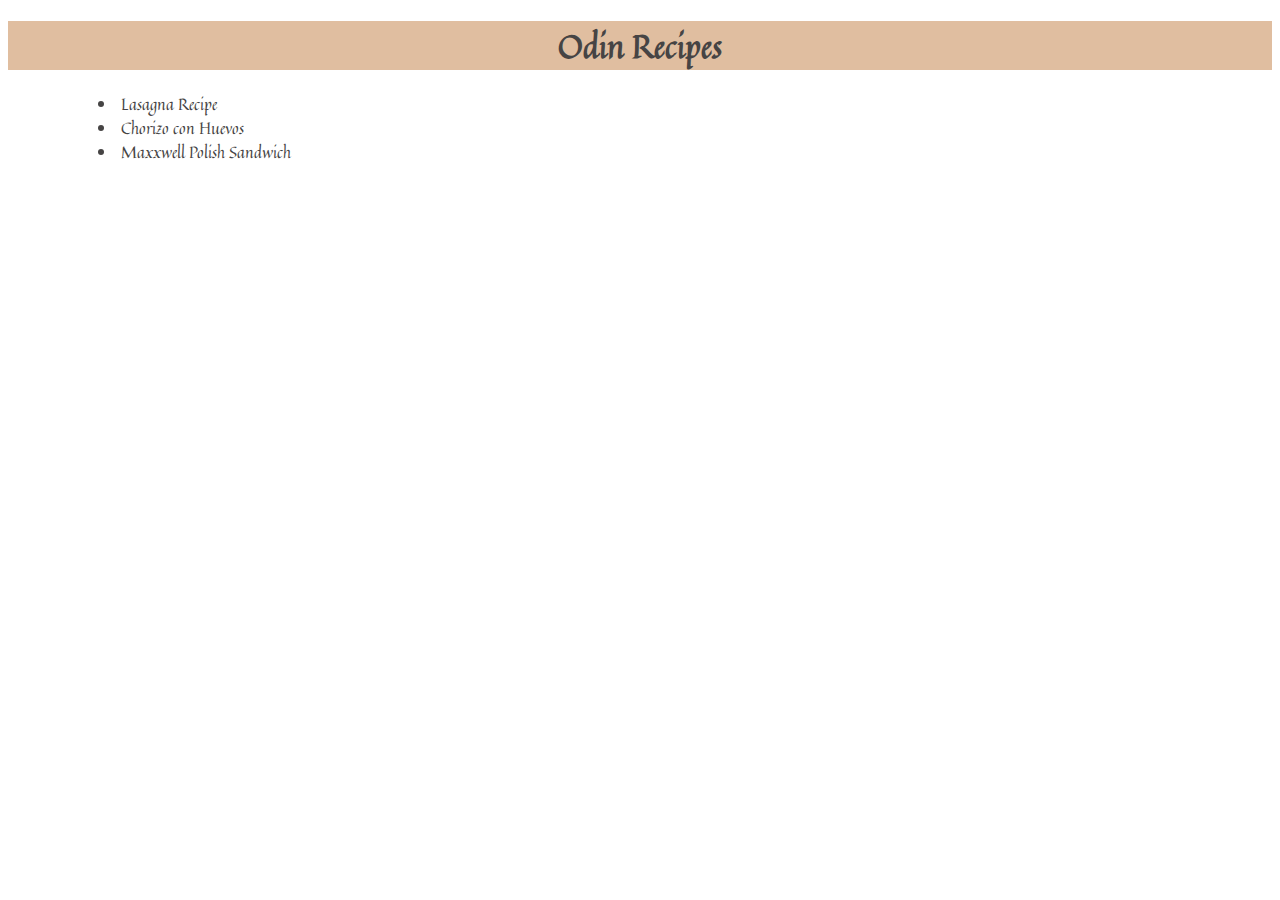
<file: index.html>
<!DOCTYPE html>
<html lang="en">

<head>
    <meta charset="UTF-8">
    <title>odin-recipes</title>
    <link rel="stylesheet" href="./style.css">
    <link rel="preconnect" href="https://fonts.googleapis.com">
<link rel="preconnect" href="https://fonts.gstatic.com" crossorigin>
<link href="https://fonts.googleapis.com/css2?family=Quintessential&display=swap" rel="stylesheet">

</head>

<body>
    <h1 class="header-1">Odin Recipes</h1>
    <ul class="unordered-lists">
        <li><a href="./recipes/lasagna.html">Lasagna Recipe</a></li> 
        <li><a href="./recipes/chorizo.html">Chorizo con Huevos</a></li>
        <li><a href="./recipes/maxwell.html">Maxxwell Polish Sandwich</a></li>
    </ul>
</body>

</html>
</file>
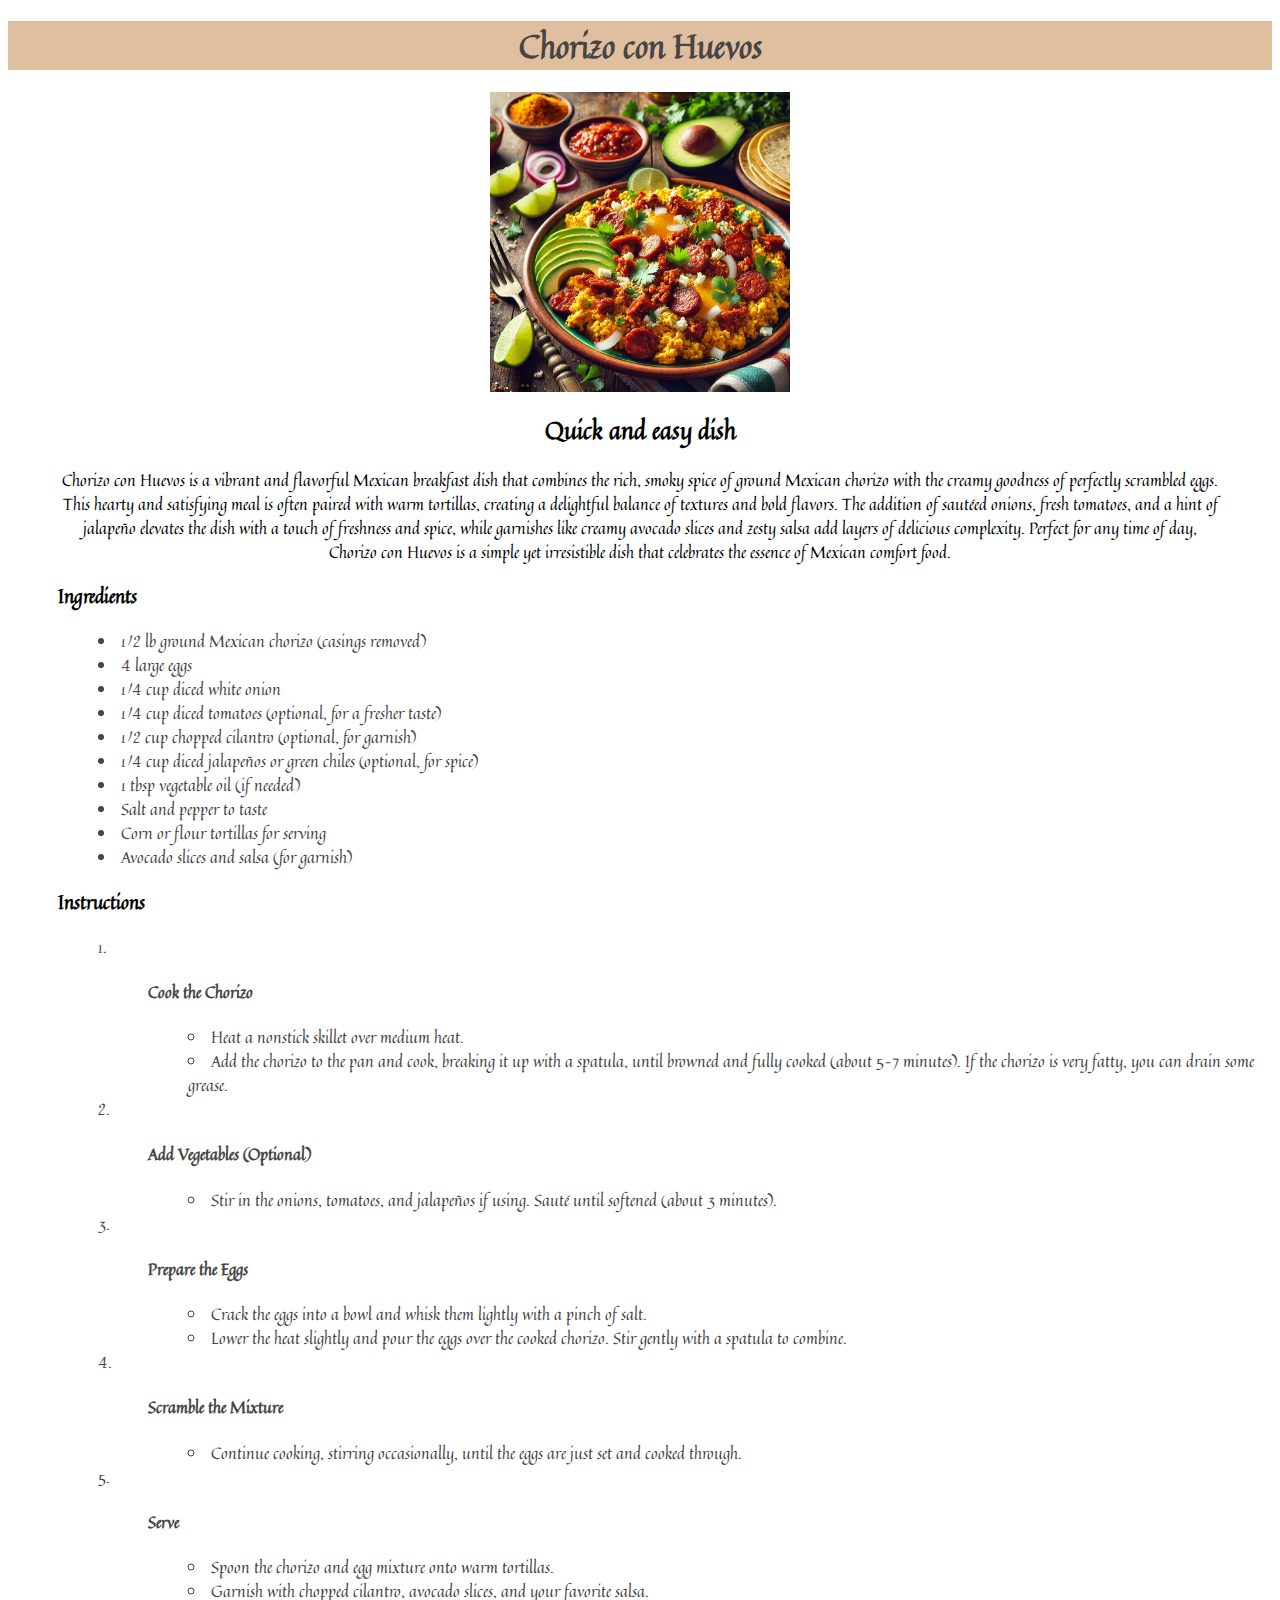
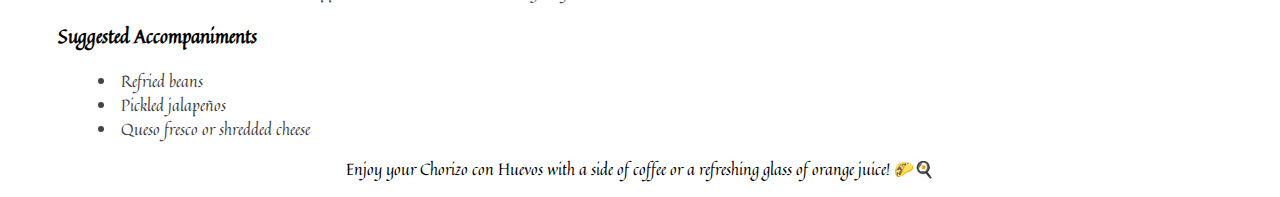
<file: recipes/chorizo.html>
<!DOCTYPE html>
<html lang="en">

<head>
    <meta charset="UTF-8">
    <title>chorizo-con-huevos</title>
    <link rel="stylesheet" href="../style.css">
    <link rel="preconnect" href="https://fonts.googleapis.com">
<link rel="preconnect" href="https://fonts.gstatic.com" crossorigin>
<link href="https://fonts.googleapis.com/css2?family=Quintessential&display=swap" rel="stylesheet">
</head>

<body>
    <h1 class="header-1">Chorizo con Huevos</h1>
    <img src="../images/chorizo.jpg" alt="chorizo" height="300px">
    <h2 class="header-2">Quick and easy dish</h2>
    <p class="description">Chorizo con Huevos is a vibrant and flavorful Mexican breakfast
       dish that combines the rich, smoky spice of ground Mexican chorizo
        with the creamy goodness of perfectly scrambled eggs. This hearty
        and satisfying meal is often paired with warm tortillas, creating
        a delightful balance of textures and bold flavors. The addition
        of sautéed onions, fresh tomatoes, and a hint of jalapeño elevates 
        the dish with a touch of freshness and spice, while garnishes like 
        creamy avocado slices and zesty salsa add layers of delicious 
        complexity. Perfect for any time of day, Chorizo con Huevos is a 
        simple yet irresistible dish that celebrates the essence of Mexican 
        comfort food.</p>

    <h3>Ingredients</h3>
        <ul>
            <li>1/2 lb ground Mexican chorizo (casings removed)</li>
            <li>4 large eggs</li>
            <li>1/4 cup diced white onion</li>
            <li>1/4 cup diced tomatoes (optional, for a fresher taste)</li>
            <li>1/2 cup chopped cilantro (optional, for garnish)</li>
            <li>1/4 cup diced jalapeños or green chiles (optional, for spice)</li>
            <li>1 tbsp vegetable oil (if needed)</li>
            <li>Salt and pepper to taste</li>
            <li>Corn or flour tortillas for serving</li>
            <li>Avocado slices and salsa (for garnish)</li>
        </ul>
    
        <h3>Instructions</h3>
            <ol>
                <li><h4>Cook the Chorizo</h4>
                    <ul>
                        <li>Heat a nonstick skillet over medium heat.</li>
                        <li>Add the chorizo to the pan and cook, breaking it 
                            up with a spatula, until browned and fully cooked 
                            (about 5–7 minutes). If the chorizo is very fatty, 
                            you can drain some grease.</li>
                    </ul>
                </li>
                <li><h4>Add Vegetables (Optional)</h4> 
                    <ul>
                        <li>Stir in the onions, tomatoes, and jalapeños if using. 
                            Sauté until softened (about 3 minutes).</li>
                    </ul>
                </li>
                <li><h4>Prepare the Eggs</h4>
                <ul>
                    <li>Crack the eggs into a bowl and whisk them lightly with a 
                        pinch of salt.</li>
                    <li>Lower the heat slightly and pour the eggs over the cooked 
                        chorizo. Stir gently with a spatula to combine.</li>
                </ul>
                </li>
                <li><h4>Scramble the Mixture</h4>
                <ul>
                    <li>Continue cooking, stirring occasionally, until the eggs 
                        are just set and cooked through.</li>
                </ul>
                </li>
                <li><h4>Serve</h4>
                <ul>
                    <li>Spoon the chorizo and egg mixture onto warm tortillas.</li>
                    <li>Garnish with chopped cilantro, avocado slices, and your 
                        favorite salsa.</li>
                </ul>
                </li>
            </ol>
            <h3>Suggested Accompaniments</h3>
            <ul>
                <li>Refried beans</li>
                <li>Pickled jalapeños</li>
                <li>Queso fresco or shredded cheese</li>
            </ul>
            <p class="description">Enjoy your Chorizo con Huevos with a side of coffee or a refreshing 
                glass of orange juice! 🌮🍳</p>
  
</body>

</html>
</file>
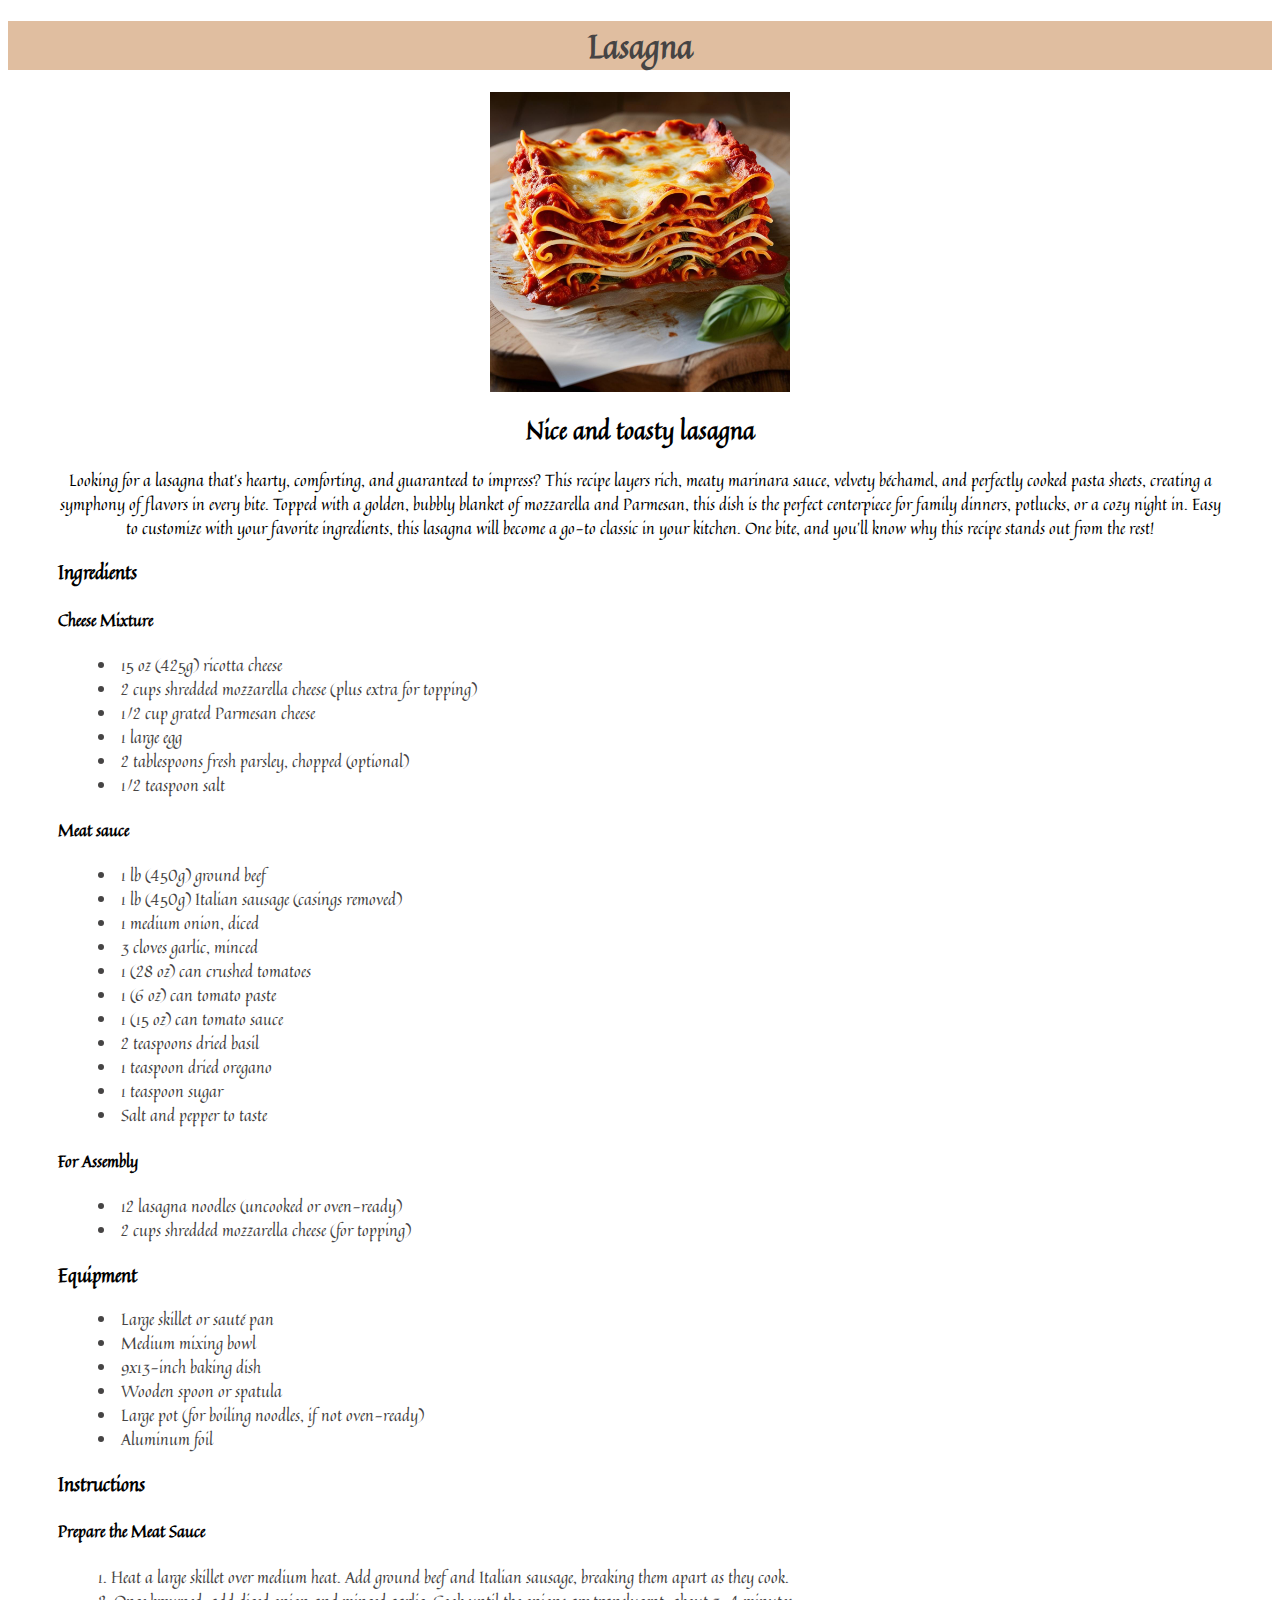
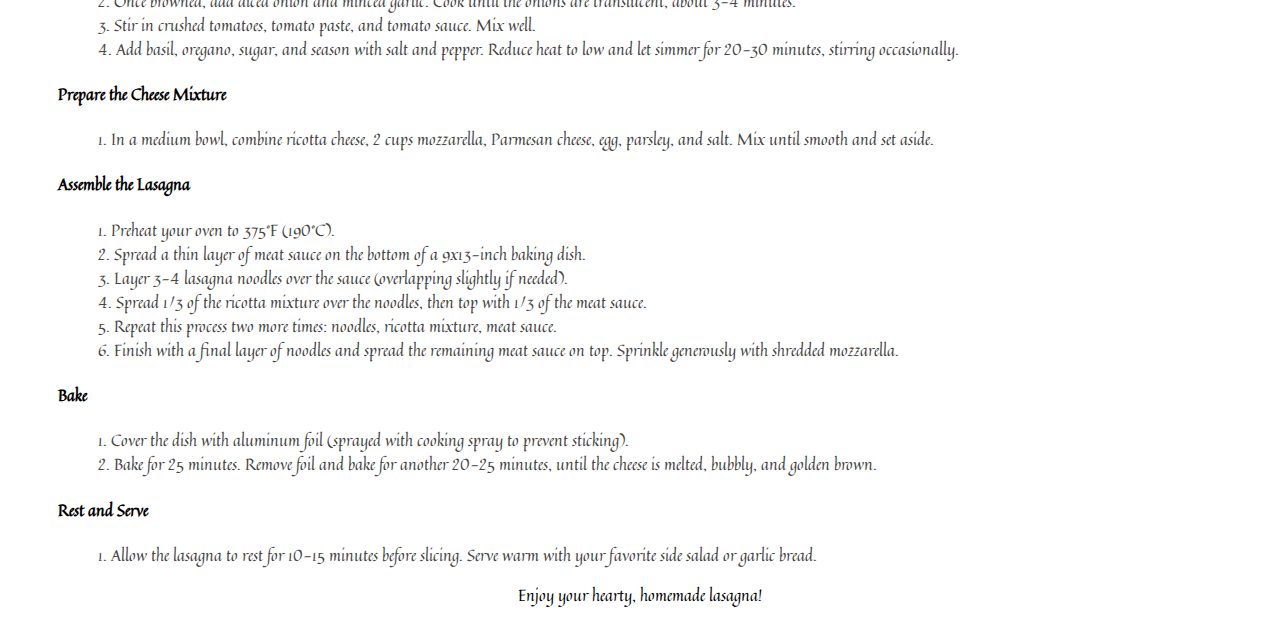
<file: recipes/lasagna.html>
<!DOCTYPE html>
<html lang="en">

<head>
    <meta charset="UTF-8">
    <title>lasagna-recipe</title>
    <link rel="stylesheet" href="../style.css">
    <link rel="preconnect" href="https://fonts.googleapis.com">
<link rel="preconnect" href="https://fonts.gstatic.com" crossorigin>
<link href="https://fonts.googleapis.com/css2?family=Quintessential&display=swap" rel="stylesheet">
</head>

<body>
    <h1 class="header-1">Lasagna</h1>
    <img class="images" src="../images/lasagna.jpg" alt="lasagna" height="300px">
    
    <h2 class="header-2">Nice and toasty lasagna</h2>
    
        <p class="description">Looking for a lasagna that’s hearty, comforting, and guaranteed to impress?
        This recipe layers rich, meaty marinara sauce, velvety béchamel, and perfectly 
        cooked pasta sheets, creating a symphony of flavors in every bite. Topped with 
        a golden, bubbly blanket of mozzarella and Parmesan, this dish is the perfect 
        centerpiece for family dinners, potlucks, or a cozy night in. Easy to customize
        with your favorite ingredients, this lasagna will become a go-to classic in 
        your kitchen. One bite, and you'll know why this recipe stands out from the
        rest!</p>

    <h3>Ingredients</h3>
    
    <h4>Cheese Mixture</h4>
        <ul>
            <li>15 oz (425g) ricotta cheese</li>
            <li>2 cups shredded mozzarella cheese (plus extra for topping)</li>
            <li>1/2 cup grated Parmesan cheese</li>
            <li>1 large egg</li>
            <li>2 tablespoons fresh parsley, chopped (optional)</li>
            <li>1/2 teaspoon salt</li>
        </ul>

    <h4>Meat sauce</h4>
        <ul>
            <li>1 lb (450g) ground beef</li>
            <li>1 lb (450g) Italian sausage (casings removed)</li>
            <li>1 medium onion, diced</li>
            <li>3 cloves garlic, minced</li>
            <li>1 (28 oz) can crushed tomatoes</li>
            <li>1 (6 oz) can tomato paste</li>
            <li>1 (15 oz) can tomato sauce</li>
            <li>2 teaspoons dried basil</li>
            <li>1 teaspoon dried oregano</li>
            <li>1 teaspoon sugar</li>
            <li>Salt and pepper to taste</li>
        </ul>

    <h4>For Assembly</h4>
        <ul>
            <li>12 lasagna noodles (uncooked or oven-ready)</li>
            <li>2 cups shredded mozzarella cheese (for topping)</li>
        </ul>

    <h3>Equipment</h3>    
        <ul>
            <li>Large skillet or sauté pan</li>
            <li>Medium mixing bowl</li>
            <li>9x13-inch baking dish</li>
            <li>Wooden spoon or spatula</li>
            <li>Large pot (for boiling noodles, if not oven-ready)</li>
            <li>Aluminum foil</li>

        </ul>
    <h3>Instructions</h3>
    <h4>Prepare the Meat Sauce</h4>
    <ol>
        <li>Heat a large skillet over medium heat. Add ground beef 
            and Italian sausage, breaking them apart as they cook.</li>
        <li>Once browned, add diced onion and minced garlic. Cook 
            until the onions are translucent, about 3-4 minutes.</li>
        <li>Stir in crushed tomatoes, tomato paste, and tomato sauce. 
            Mix well.</li>
        <li>Add basil, oregano, sugar, and season with salt and pepper. 
            Reduce heat to low and let simmer for 20-30 minutes, stirring 
            occasionally.</li>
    </ol>
    <h4>Prepare the Cheese Mixture</h4>
    <ol>
        <li>In a medium bowl, combine ricotta cheese, 2 cups mozzarella, 
            Parmesan cheese, egg, parsley, and salt. Mix until smooth and 
            set aside.</li>
    </ol>
    <h4>Assemble the Lasagna</h4>
    <ol>
        <li>Preheat your oven to 375°F (190°C).</li>
        <li>Spread a thin layer of meat sauce on the bottom of a 
            9x13-inch baking dish.</li>
        <li>Layer 3-4 lasagna noodles over the sauce (overlapping slightly
            if needed).</li>
        <li>Spread 1/3 of the ricotta mixture over the noodles, then top with
            1/3 of the meat sauce.</li>
        <li>Repeat this process two more times: noodles, ricotta mixture,
            meat sauce.</li>
        <li>Finish with a final layer of noodles and spread the remaining meat 
            sauce on top. Sprinkle generously with shredded mozzarella.</li>
    </ol>
    <h4>Bake</h4>
    <ol>
        <li>Cover the dish with aluminum foil (sprayed with cooking spray to 
            prevent sticking).</li>
        <li>Bake for 25 minutes. Remove foil and bake for another 20-25 minutes,
             until the cheese is melted, bubbly, and golden brown.</li>
    </ol>
    <h4>Rest and Serve</h4>
    <ol>
        <li>Allow the lasagna to rest for 10-15 minutes before slicing. Serve 
            warm with your favorite side salad or garlic bread.</li>
    </ol>
    <p class="description">Enjoy your hearty, homemade lasagna!</p>
</body>

</html>
</file>
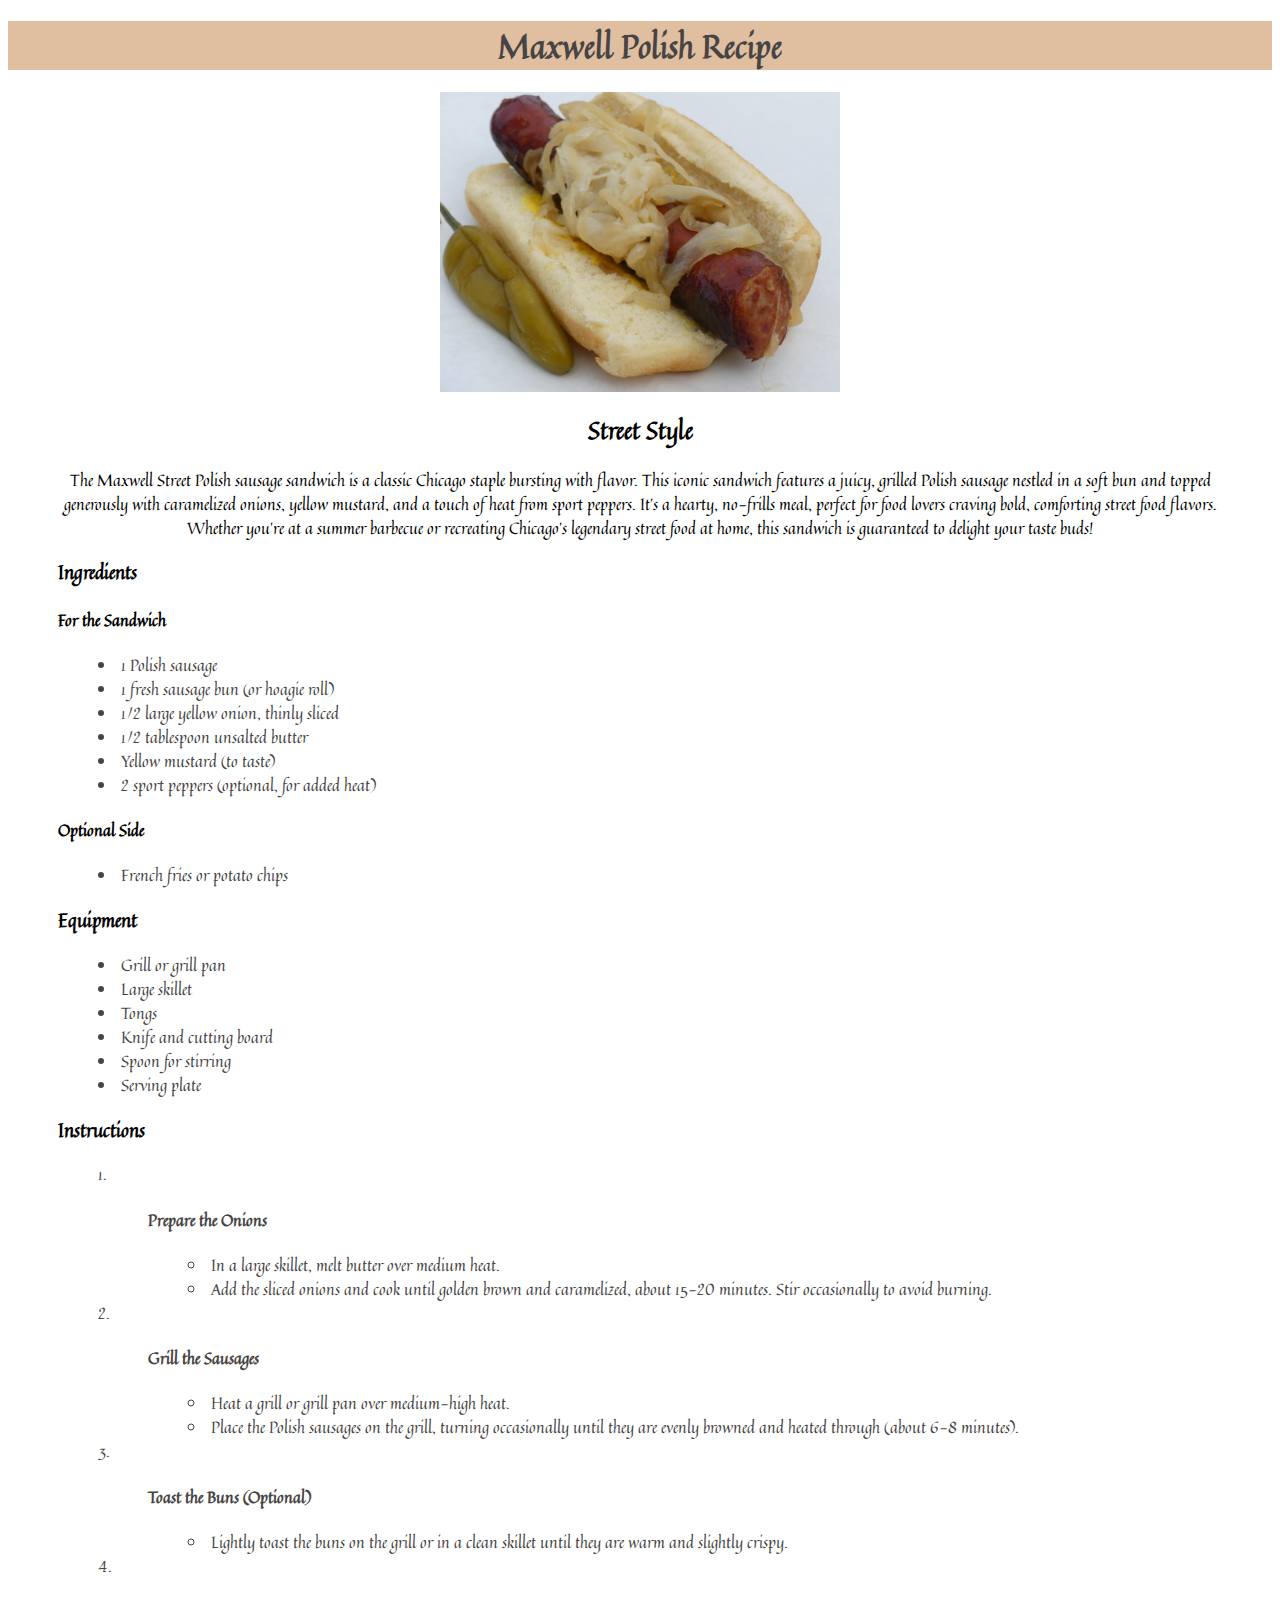
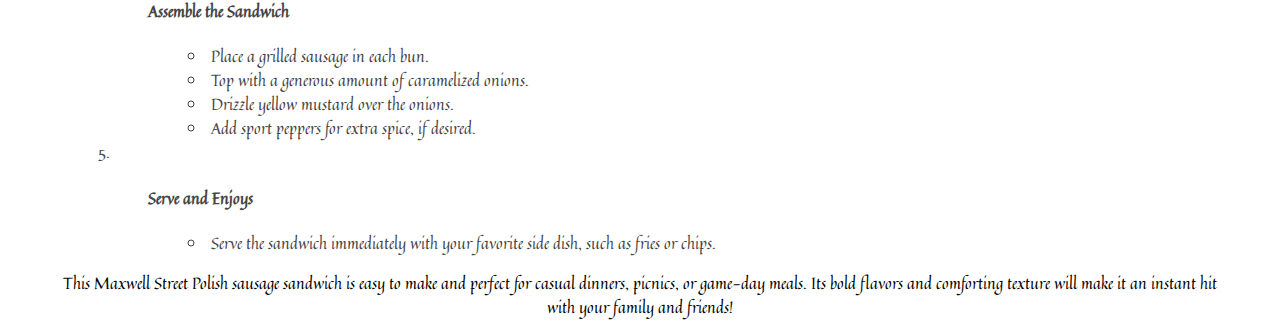
<file: recipes/maxwell.html>
<!DOCTYPE html>
<html lang="en">

<head>
    <meta charset="UTF-8">
    <title>maxwell-recipe</title>
    <link rel="stylesheet" href="../style.css">
    <link rel="preconnect" href="https://fonts.googleapis.com">
<link rel="preconnect" href="https://fonts.gstatic.com" crossorigin>
<link href="https://fonts.googleapis.com/css2?family=Quintessential&display=swap" rel="stylesheet">
</head>

<body>
    <h1 class="header-1">Maxwell Polish Recipe</h1>
    <img src="../images/maxwell.jpg" alt="maxwell polish sausage" height="300px">
    <h2 class="header-2">Street Style</h2>
    <p class="description">The Maxwell Street Polish sausage sandwich is a classic Chicago staple bursting with 
        flavor. This iconic sandwich features a juicy, grilled Polish sausage nestled in a 
        soft bun and topped generously with caramelized onions, yellow mustard, and a touch 
        of heat from sport peppers. It’s a hearty, no-frills meal, perfect for food lovers 
        craving bold, comforting street food flavors. Whether you're at a summer barbecue or 
        recreating Chicago’s legendary street food at home, this sandwich is guaranteed to 
        delight your taste buds!</p>

    <h3>Ingredients</h3>
    <h4>For the Sandwich</h4>
    <ul>
        <li>1 Polish sausage</li>
        <li>1 fresh sausage bun (or hoagie roll)</li>
        <li>1/2 large yellow onion, thinly sliced</li>
        <li>1/2 tablespoon unsalted butter</li>
        <li>Yellow mustard (to taste)</li>
        <li>2 sport peppers (optional, for added heat)</li>
    </ul>
    <h4>Optional Side</h4>
    <ul><li>French fries or potato chips</li></ul>

    <h3>Equipment</h3>
    <ul>
        <li>Grill or grill pan</li>
        <li>Large skillet</li>
        <li>Tongs</li>
        <li>Knife and cutting board</li>
        <li>Spoon for stirring</li>
        <li>Serving plate</li>
    </ul>

    <h3>Instructions</h3>
    <ol>
        <li><h4>Prepare the Onions</h4>
            <ul>
                <li>In a large skillet, melt butter over medium heat.</li>
                <li>Add the sliced onions and cook until golden brown 
                    and caramelized, about 15-20 minutes. Stir occasionally to avoid burning.</li>
            </ul>
        </li>
        <li><h4>Grill the Sausages</h4>
            <ul>
                <li>Heat a grill or grill pan over medium-high heat.</li>
                <li>Place the Polish sausages on the grill, turning 
                    occasionally until they are evenly browned and heated through (about 6-8 minutes).</li>
            </ul>
        </li>
        <li><h4>Toast the Buns (Optional)</h4>
            <ul>
                <li>Lightly toast the buns on the grill or in a clean skillet until they 
                    are warm and slightly crispy.</li>
            </ul>
        </li>
        <li><h4>Assemble the Sandwich</h4>
            <ul>
                <li>Place a grilled sausage in each bun.</li>
                <li>Top with a generous amount of caramelized onions.</li>
                <li>Drizzle yellow mustard over the onions.</li>
                <li>Add sport peppers for extra spice, if desired.</li>
            </ul>
        </li>
        <li><h4>Serve and Enjoys</h4>
            <ul>
                <li>Serve the sandwich immediately with your favorite side 
                    dish, such as fries or chips.</li>
            </ul>
        </li>
    </ol>
    <p class="description">This Maxwell Street Polish sausage sandwich is easy to make and perfect 
        for casual dinners, picnics, or game-day meals. Its bold flavors and 
        comforting texture will make it an instant hit with your family and friends!</p>
</body>

</html>
</file>
<file: style.css>
.header-1{
    background-color: rgb(224, 190, 160);
    color: rgb(70, 68, 68);
    text-align: center;
    font-family: "Quintessential", serif;
    font-weight: 700;
    font-style: normal;
}

.header-2 {
    text-align: center;
    font-family: "Quintessential", serif;
    font-weight: 700;
    font-style: normal;
   
}

ul, ol, .unordered-lists {
    font-family: "Quintessential", serif;
    font-weight: 400;
    font-style: normal;
    font-size: medium;
    list-style-position: inside;
    color: rgb(70, 68, 68);
    margin-left: 50px;
    
}

a {
    text-decoration: none;
    color: rgb(70, 68, 68);
}

img {
    display: block;
    margin-left: auto;
    margin-right: auto;
    
  }

  h3,h4 {
    margin-left: 50px;
    font-family: "Quintessential", serif;
    font-weight: 700;
    font-style: normal;
    

  }

  .description {
    text-align: center;
    margin-left: 50px;
    margin-right: 50px;
    margin-left: 50px;
    font-family: "Quintessential", serif;
    font-weight: 500;
    font-style: normal;
  }
</file>
